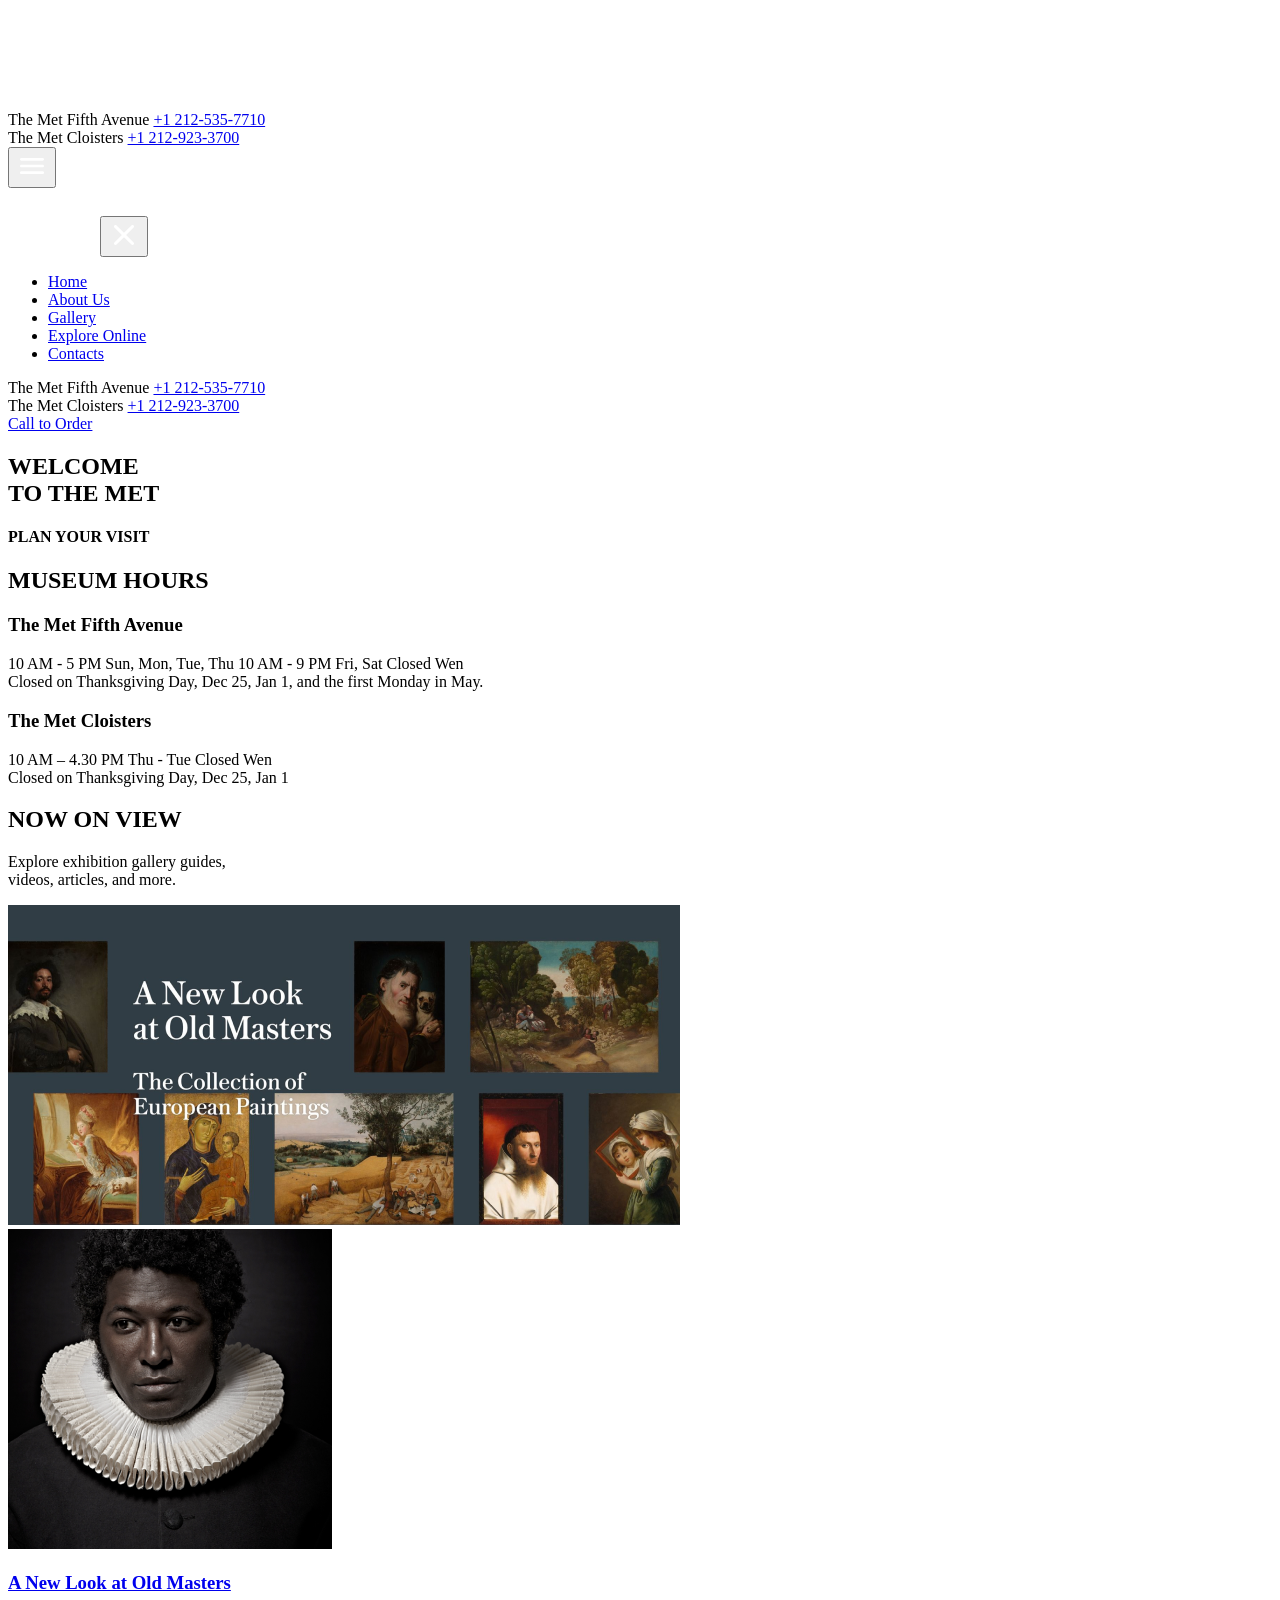
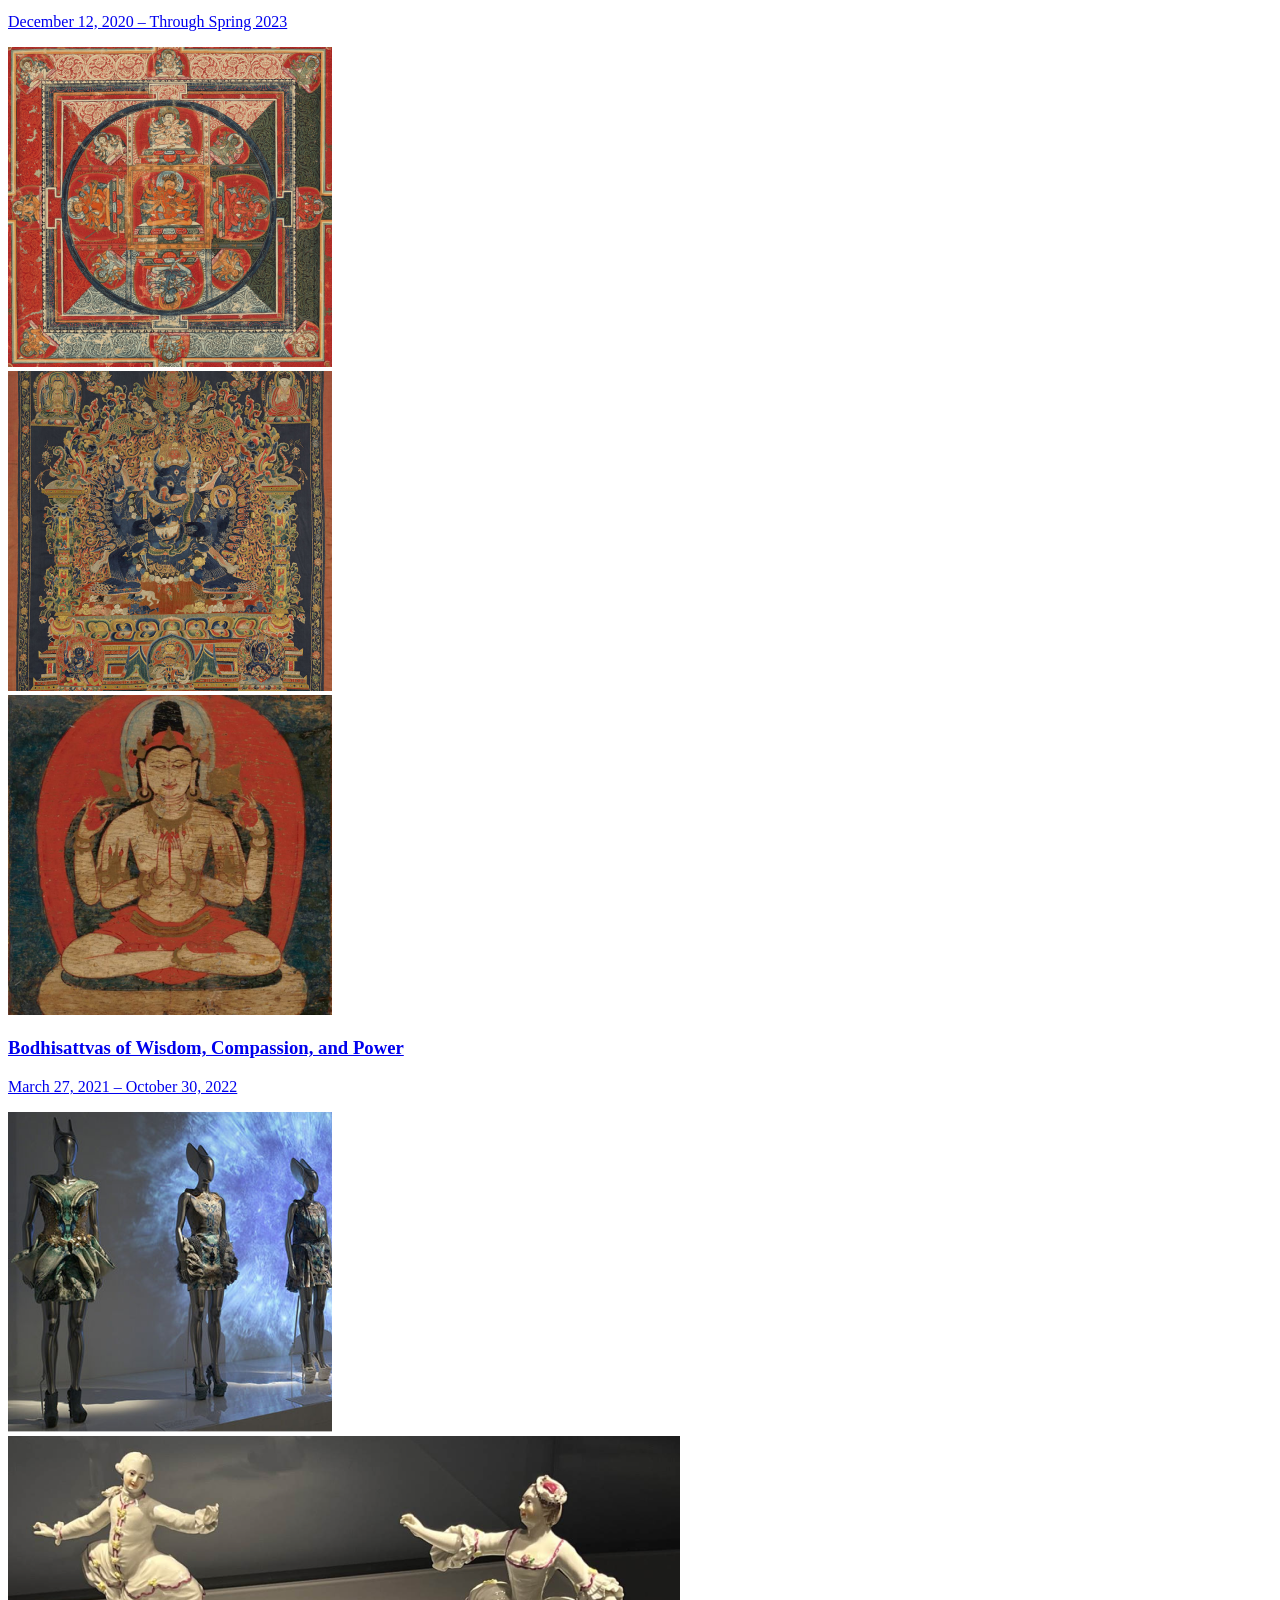
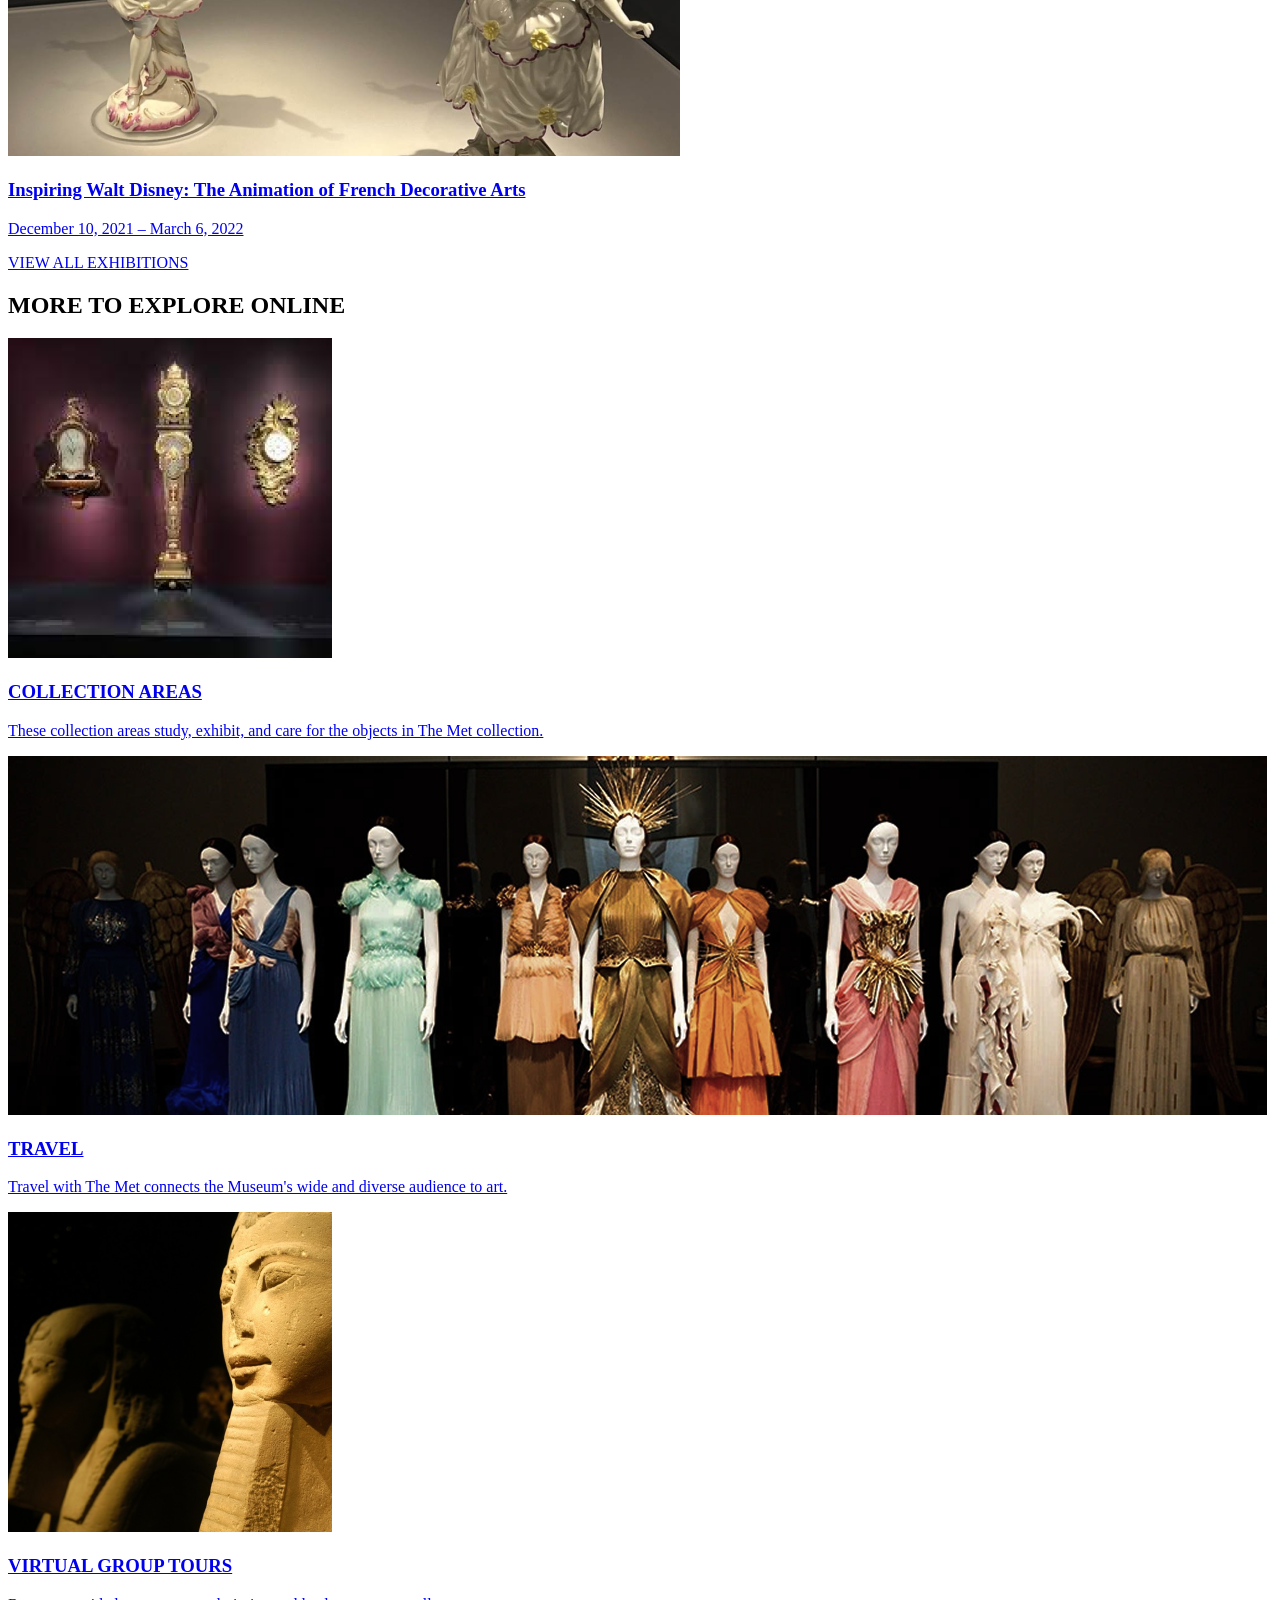
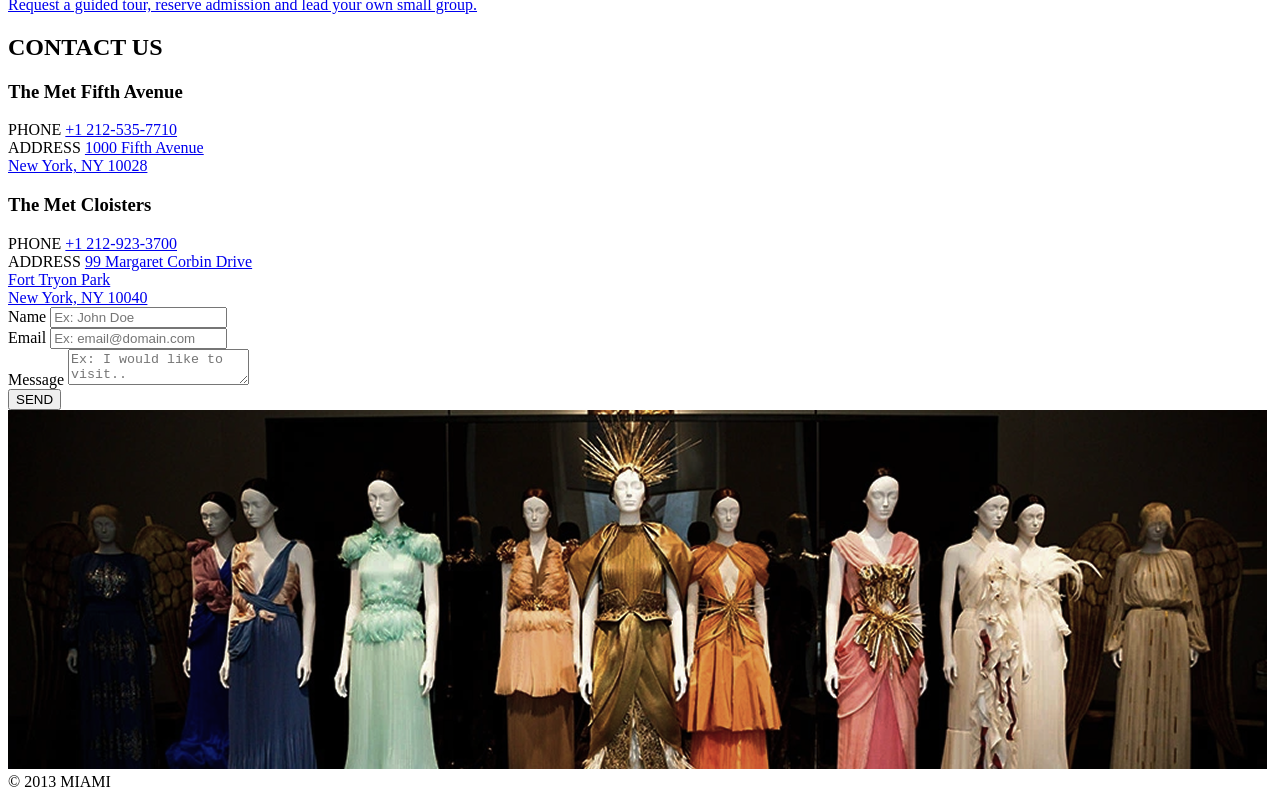
<file: index.html>
<!doctype html>
<html lang="pt-br">
  <head>
    <meta charset="UTF-8" />
    <meta
      name="viewport"
      content="width=device-width, initial-scale=1.0"
    />
    <title>THE MET - Gustavo Almeida</title>
    <link
      rel="icon"
      href="./src/images/logo.svg"
      type="image/svg+xml"
    />
    <link
      rel="stylesheet"
      href="./src/styles/main.scss"
    />
  </head>
  <body>
    <div id="topo"></div>

    <section class="hero">
      <div class="container">
        <nav class="navbar">
          <a
            href="#topo"
            class="logo-area"
          >
            <img
              src="./src/images/logo.svg"
              alt="Logo do The Met"
            />
          </a>

          <div class="menu-area">
            <div class="botao-telefone">
              <img
                src="./src/images/Icon-Phone-call.svg"
                alt="Ícone de telefone"
              />
              <div class="info-telefone-hover">
                <div class="texto-telefone">
                  <span>The Met Fifth Avenue</span>
                  <a
                    href="tel:+12125357710"
                    class="link-tel-topo"
                  >
                    +1 212-535-7710
                  </a>
                </div>
                <div class="texto-telefone">
                  <span>The Met Cloisters</span>
                  <a
                    href="tel:+12129233700"
                    class="link-tel-topo"
                  >
                    +1 212-923-3700
                  </a>
                </div>
              </div>
            </div>

            <button
              class="btn-abrir-menu"
              id="menu-button"
              aria-label="Abrir menu"
            >
              <img
                src="./src/images/Icon-Burger-menu.svg"
                alt="Ícone Menu"
              />
            </button>

            <div class="menu-mobile">
              <div class="menu-mobile-header">
                <img
                  src="./src/images/logo.svg"
                  alt="Logo The Met"
                  class="logo-menu"
                  width="88"
                />
                <button
                  class="btn-fechar-menu"
                  id="close-menu-button"
                  aria-label="Fechar menu"
                >
                  <img
                    src="./src/images/icon-close.svg"
                    alt="Fechar"
                  />
                </button>
              </div>

              <nav class="nav-links">
                <ul>
                  <li><a href="#">Home</a></li>
                  <li><a href="#">About Us</a></li>
                  <li><a href="#">Gallery</a></li>
                  <li><a href="#">Explore Online</a></li>
                  <li><a href="#">Contacts</a></li>
                </ul>

                <div class="contato-menu">
                  <div class="bloco-contato">
                    <span class="nome-local">The Met Fifth Avenue</span>
                    <a
                      href="tel:+12125357710"
                      class="link-tel-menu"
                    >
                      +1 212-535-7710
                    </a>
                  </div>
                  <div class="bloco-contato">
                    <span class="nome-local">The Met Cloisters</span>
                    <a
                      href="tel:+12129233700"
                      class="link-tel-menu"
                    >
                      +1 212-923-3700
                    </a>
                  </div>
                  <a
                    href="#"
                    class="link-call"
                  >
                    Call to Order
                  </a>
                </div>
              </nav>
            </div>
          </div>
        </nav>

        <div class="titulo-hero-wrapper">
          <h1 class="titulo-hero">
            WELCOME
            <br />
            TO THE MET
          </h1>
        </div>
      </div>
    </section>

    <section class="secao-horarios">
      <div class="container container-horarios">
        <div class="titulos-horarios">
          <h4 class="subtitulo-pequeno">PLAN YOUR VISIT</h4>
          <h2 class="titulo-grande">MUSEUM HOURS</h2>
        </div>

        <div class="lista-locais">
          <div class="local">
            <h3 class="nome-museu">The Met Fifth Avenue</h3>
            <div class="tabela-horarios">
              <span class="hora">10 AM - 5 PM</span>
              <span class="dia">Sun, Mon, Tue, Thu</span>
              <span class="hora">10 AM - 9 PM</span>
              <span class="dia">Fri, Sat</span>
              <span class="hora">Closed</span>
              <span class="dia">Wen</span>
            </div>
            <div class="info-fechado">
              <span class="label-fechado">Closed on</span>
              <span class="datas-fechado">
                Thanksgiving Day, Dec 25, Jan 1, and the first Monday in May.
              </span>
            </div>
          </div>

          <div class="local">
            <h3 class="nome-museu">The Met Cloisters</h3>
            <div class="tabela-horarios">
              <span class="hora">10 AM – 4.30 PM</span>
              <span class="dia">Thu - Tue</span>
              <span class="hora">Closed</span>
              <span class="dia">Wen</span>
            </div>
            <div class="info-fechado">
              <span class="label-fechado">Closed on</span>
              <span class="datas-fechado">Thanksgiving Day, Dec 25, Jan 1</span>
            </div>
          </div>
        </div>
      </div>
    </section>

    <section class="secao-galeria">
      <div class="container">
        <div class="cabecalho-galeria">
          <h2 class="titulo-secao">NOW ON VIEW</h2>
          <p class="subtitulo-galeria">
            Explore exhibition gallery guides,
            <br />
            videos, articles, and more.
          </p>
        </div>

        <div class="grid-exposicoes">
          <a
            href="#"
            class="card-exposicao"
          >
            <div class="imagens-exposicao">
              <div class="wrapper-img img-larga">
                <img
                  class="img-galeria"
                  src="./src/images/Layer 46@1,5x.png"
                  alt="Quadro antigo"
                />
              </div>
              <div class="wrapper-img img-curta">
                <img
                  class="img-galeria"
                  src="./src/images/Layer 47@1,5x.png"
                  alt="Retrato"
                />
              </div>
            </div>
            <h3 class="titulo-expo">A New Look at Old Masters</h3>
            <p class="data-expo">December 12, 2020 – Through Spring 2023</p>
          </a>

          <a
            href="#"
            class="card-exposicao"
          >
            <div class="imagens-exposicao">
              <div class="wrapper-img img-curta">
                <img
                  class="img-galeria"
                  src="./src/images/Layer 48@1,5x (1).png"
                  alt="Mandala"
                />
              </div>
              <div class="wrapper-img img-curta">
                <img
                  class="img-galeria"
                  src="./src/images/Layer 50@1,5x.png"
                  alt="Tapete"
                />
              </div>
              <div class="wrapper-img img-curta">
                <img
                  class="img-galeria"
                  src="./src/images/Layer 48@1,5x.png"
                  alt="Arte extra"
                />
              </div>
            </div>
            <h3 class="titulo-expo">
              Bodhisattvas of Wisdom, Compassion, and Power
            </h3>
            <p class="data-expo">March 27, 2021 – October 30, 2022</p>
          </a>

          <a
            href="#"
            class="card-exposicao"
          >
            <div class="imagens-exposicao">
              <div class="wrapper-img img-curta">
                <img
                  class="img-galeria"
                  src="./src/images/Layer 51@1,5x (1).png"
                  alt="Vaso"
                />
              </div>
              <div class="wrapper-img img-larga">
                <img
                  class="img-galeria"
                  src="./src/images/Layer 49@1,5x.png"
                  alt="Disney"
                />
              </div>
            </div>
            <h3 class="titulo-expo">
              Inspiring Walt Disney: The Animation of French Decorative Arts
            </h3>
            <p class="data-expo">December 10, 2021 – March 6, 2022</p>
          </a>
        </div>

        <div class="area-botao">
          <a
            href="#"
            class="btn-ver-todos"
          >
            <span>VIEW ALL EXHIBITIONS</span>
          </a>
        </div>
      </div>
    </section>

    <section class="secao-explore">
      <div class="container">
        <div class="cabecalho-explore">
          <h2 class="titulo-secao">MORE TO EXPLORE ONLINE</h2>
        </div>
        <div class="grid-explore">
          <a
            href="#"
            class="item-explore"
          >
            <div class="wrapper-img-explore">
              <img
                class="img-explore"
                src="./src/images/Layer 51@1,5x.png"
                alt="Areas"
              />
            </div>
            <h3 class="titulo-explore">COLLECTION AREAS</h3>
            <p class="desc-explore">
              These collection areas study, exhibit, and care for the objects in
              The Met collection.
            </p>
          </a>
          <a
            href="#"
            class="item-explore"
          >
            <div class="wrapper-img-explore">
              <img
                class="img-explore"
                src="./src/images/image 1.png"
                alt="Travel"
              />
            </div>
            <h3 class="titulo-explore">TRAVEL</h3>
            <p class="desc-explore">
              Travel with The Met connects the Museum's wide and diverse
              audience to art.
            </p>
          </a>
          <a
            href="#"
            class="item-explore"
          >
            <div class="wrapper-img-explore">
              <img
                class="img-explore"
                src="./src/images/Layer 51@1,5x (2).png"
                alt="Tours"
              />
            </div>
            <h3 class="titulo-explore">VIRTUAL GROUP TOURS</h3>
            <p class="desc-explore">
              Request a guided tour, reserve admission and lead your own small
              group.
            </p>
          </a>
        </div>
      </div>
    </section>

    <section class="secao-contato">
      <div class="container">
        <div class="cabecalho-contato">
          <h2 class="titulo-secao">CONTACT US</h2>
        </div>

        <div class="grid-contato">
          <div class="coluna-info">
            <h3 class="titulo-local">The Met Fifth Avenue</h3>
            <div class="bloco-info">
              <span class="rotulo">PHONE</span>
              <a
                href="tel:+12125357710"
                class="valor link-contato"
              >
                +1 212-535-7710
              </a>
            </div>
            <div class="bloco-info">
              <span class="rotulo">ADDRESS</span>
              <a
                href="https://goo.gl/maps/example"
                target="_blank"
                class="valor link-contato"
              >
                1000 Fifth Avenue
                <br />
                New York, NY 10028
              </a>
            </div>
          </div>

          <div class="coluna-info">
            <h3 class="titulo-local">The Met Cloisters</h3>
            <div class="bloco-info">
              <span class="rotulo">PHONE</span>
              <a
                href="tel:+12129233700"
                class="valor link-contato"
              >
                +1 212-923-3700
              </a>
            </div>
            <div class="bloco-info">
              <span class="rotulo">ADDRESS</span>
              <a
                href="https://goo.gl/maps/example2"
                target="_blank"
                class="valor link-contato"
              >
                99 Margaret Corbin Drive
                <br />
                Fort Tryon Park
                <br />
                New York, NY 10040
              </a>
            </div>
          </div>

          <form
            class="formulario"
            onsubmit="this.reset(); return false;"
          >
            <div class="input-group">
              <label
                for="name"
                class="esconde-visual"
              >
                Name
              </label>
              <input
                id="name"
                class="campo"
                placeholder="Ex: John Doe"
                type="text"
                required
              />
            </div>
            <div class="input-group">
              <label
                for="email"
                class="esconde-visual"
              >
                Email
              </label>
              <input
                id="email"
                class="campo"
                placeholder="Ex: email@domain.com"
                type="email"
                required
              />
            </div>
            <div class="input-group">
              <label
                for="message"
                class="esconde-visual"
              >
                Message
              </label>
              <textarea
                id="message"
                class="campo area-texto"
                placeholder="Ex: I would like to visit.."
                required
              ></textarea>
            </div>
            <button class="btn-enviar">
              <span>SEND</span>
            </button>
          </form>
        </div>
      </div>
    </section>

    <footer class="rodape">
      <div class="wrapper-img-rodape">
        <img
          class="img-rodape"
          src="./src/images/image 1.png"
          alt="Fundo rodapé"
        />
      </div>
      <div class="texto-copyright">© 2013 MIAMI</div>
    </footer>
    <script>
      const botaoAbrir = document.getElementById('menu-button');
      const botaoFechar = document.getElementById('close-menu-button');
      const menuVermelho = document.querySelector('.menu-mobile');

      function alternarMenu() {
        menuVermelho.classList.toggle('is-open');

        document.body.classList.toggle('no-scroll');
      }

      botaoAbrir.addEventListener('click', alternarMenu);
      botaoFechar.addEventListener('click', alternarMenu);
    </script>
  </body>
</html>
</file>
